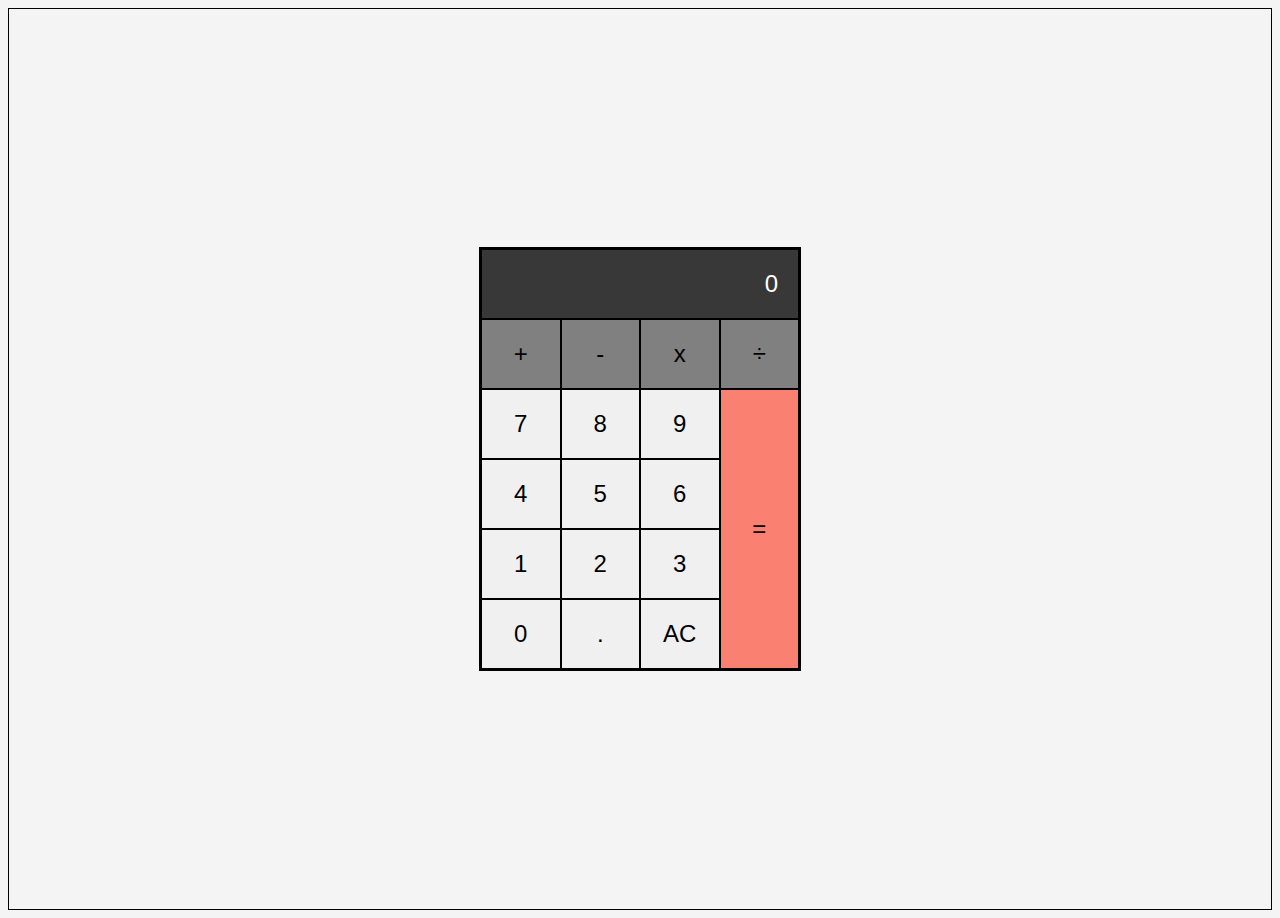
<file: Grid/index.html>
<!DOCTYPE html>
<html lang="en">
  <head>
    <meta charset="UTF-8" />
    <meta name="viewport" content="width=device-width, initial-scale=1.0" />
    <link href="index.css" rel="stylesheet" type="text/css" />
    <title>Document</title>
  </head>
  <body>
    <div class="calculator">
      <div class="buttons">
        <button class="btn zero">0</button>
        <button class="btn symbols">+</button>
        <button class="btn symbols">-</button>
        <button class="btn symbols">x</button>
        <button class="btn symbols">÷</button>

        <button class="btn">7</button>
        <button class="btn">8</button>
        <button class="btn">9</button>
        <button class="btn">4</button>
        <button class="btn">5</button>
        <button class="btn">6</button>
        <button class="btn">1</button>
        <button class="btn">2</button>

        <button class="btn">3</button>
        <button class="btn">0</button>
        <button class="btn">.</button>
        <button class="btn">AC</button>

        <button class="btn equal">=</button>
      </div>
    </div>
  </body>
</html>
</file>
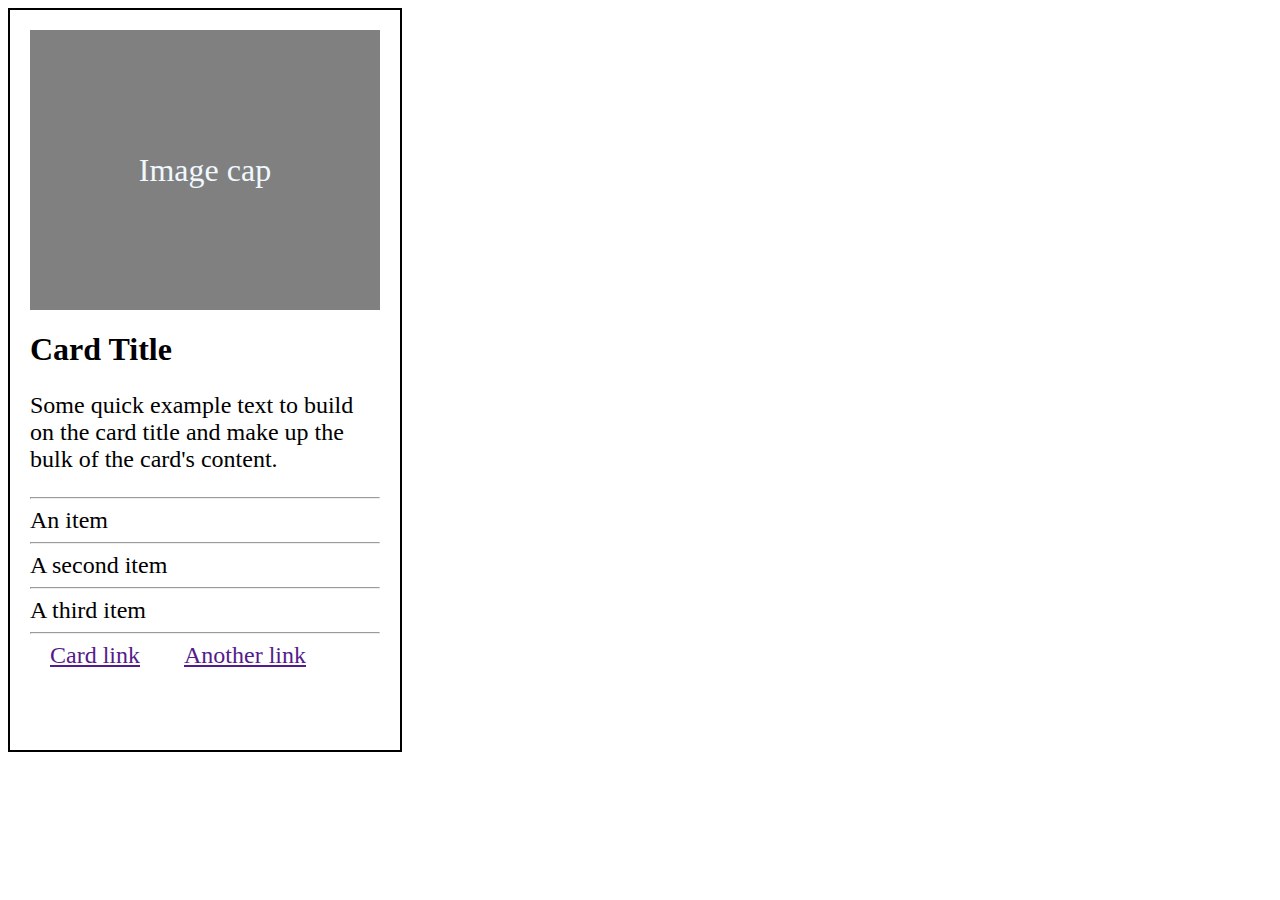
<file: card/index3.html>
<!DOCTYPE html>
<html lang="en">
  <head>
    <link href="style3.css" rel="stylesheet" type="text/css" />
    <meta charset="UTF-8" />
    <meta name="viewport" content="width=device-width, initial-scale=1.0" />
    <title>Document</title>
  </head>
  <body>
    <div class="contenitore">
    
      <div class="bianco">Image cap</div>

      <h1>Card Title</h1>
      <p class="testo">
        Some quick example text to build on the card title and make up the bulk
        of the card's content.
      </p>
      <hr />
      <p class="item">An item </p><br />
      <hr />
      <p class="item">A second item </p><br />
      <hr />
      <p class="item">A third item</p><br />
      <hr />
      <a class="link" href="">Card link</a>
      <a class="link" href="">Another link</a>
      </div>
   
    </body>

    
  </body>
</html>
</file>
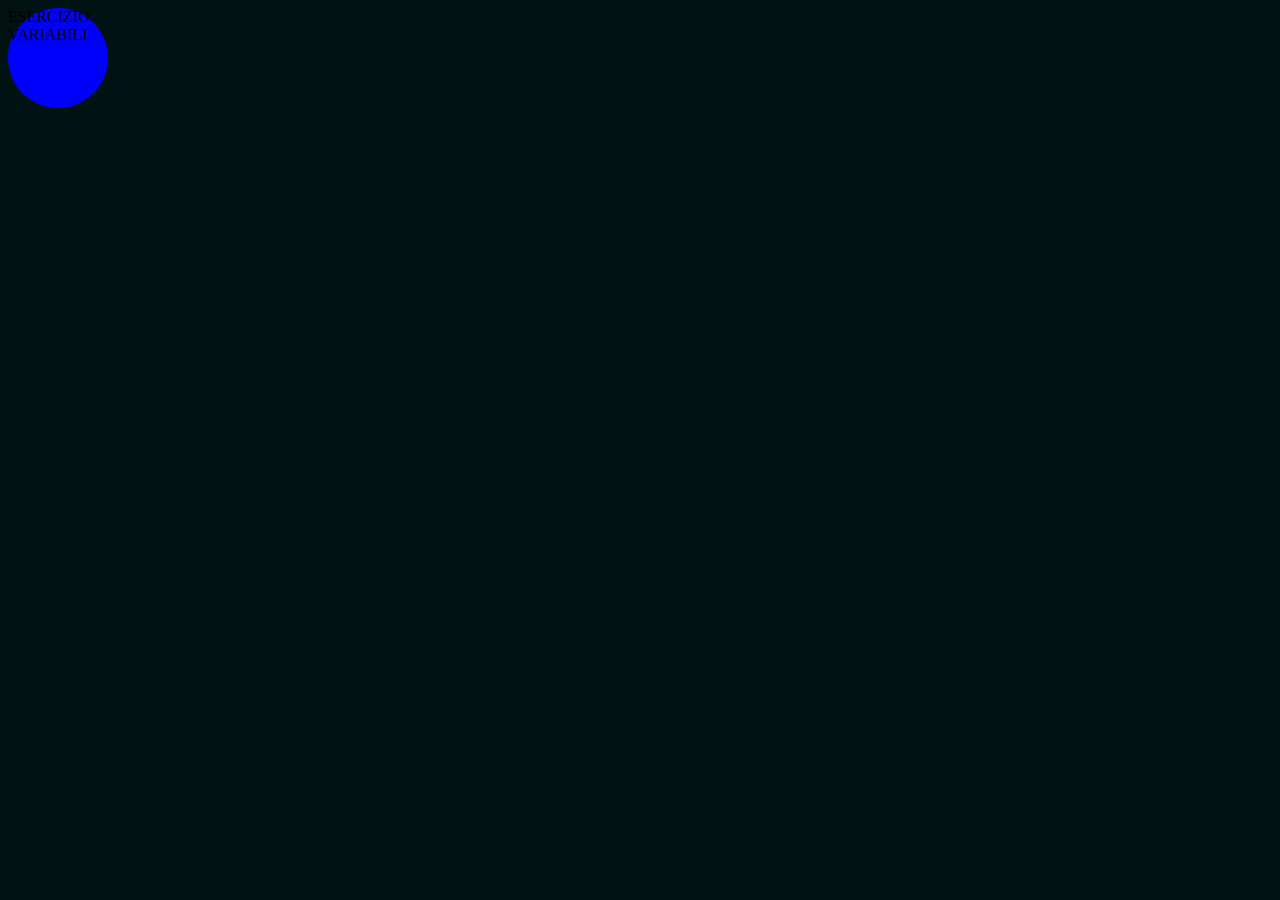
<file: riscrivi le regole/index3.html>
<!DOCTYPE html>
<html lang="en">
  <head>
    <link href="style3.css" rel="stylesheet" type="text/css" />
    <meta charset="UTF-8" />
    <meta name="viewport" content="width=ù, initial-scale=1.0" />
    <title>Document</title>
  </head>
  <body>
    <div class="ball">ESERCIZIO VARIABILI</div>
  </body>
</html>
</file>
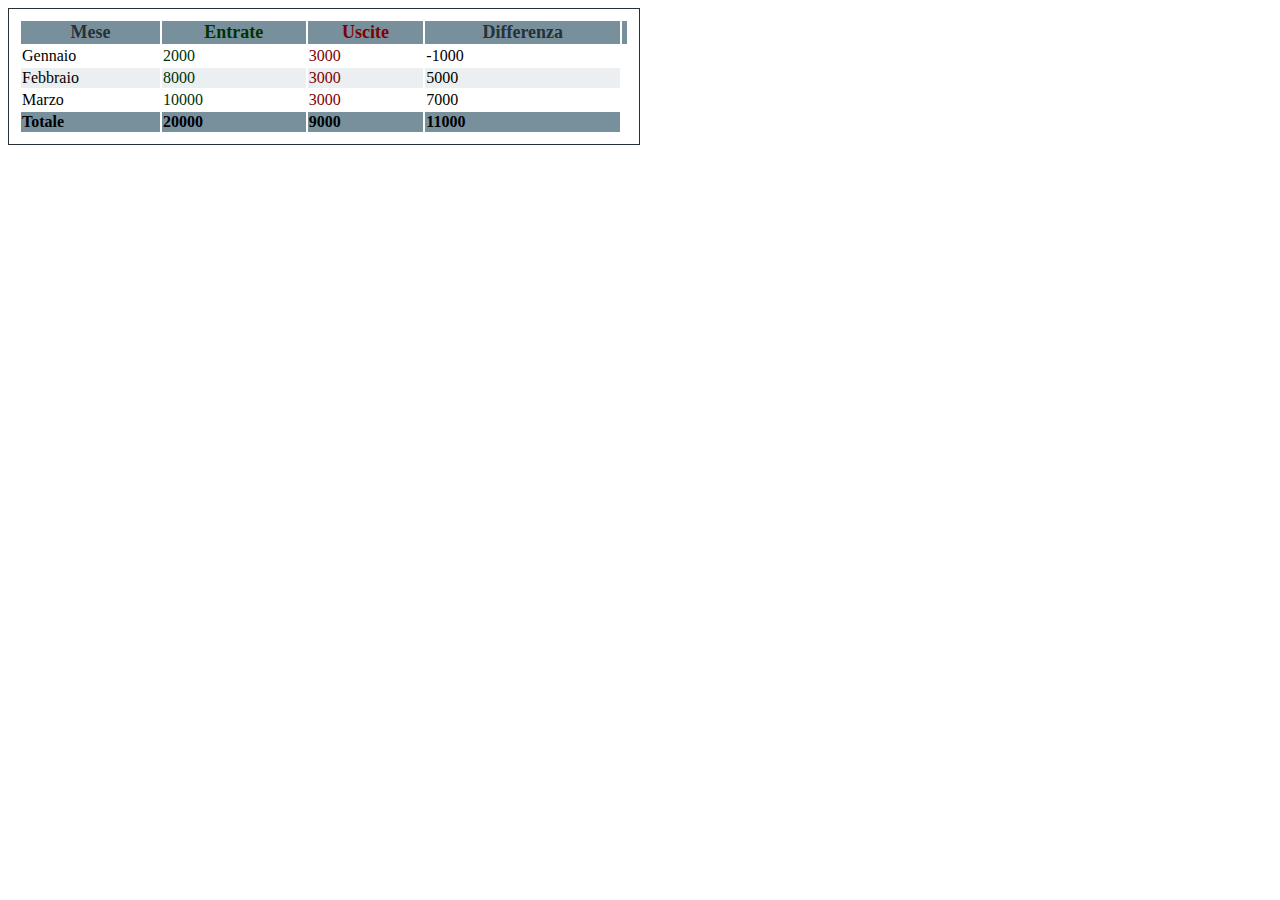
<file: Tabella/index2.html>
<!DOCTYPE html>
<html lang="en">
  <head>
    <link href="style2.css" rel="stylesheet" type="text/css" />
    <meta charset="UTF-8" />
    <meta name="viewport" content="width=device-width, initial-scale=1.0" />
    <title>Document</title>
  </head>
  <body>
    <div>
      <table style="border: 1px solid #263238;">
        <thead>
          <tr>
            <th>Mese</th>
            <th class="c1">Entrate</th>
            <th class="c2">Uscite</th>
            <th>Differenza</th>
            <th></th>
          </tr>
          <tbody>
            <tr>
            
              <td>Gennaio</td>
              <td class="c1">2000</td>
              <td class="c2">3000</td>
              <td>-1000</td>

            </tr>
            <tr>
              
              <td>Febbraio</td>
              <td class="c1">8000</td>
              <td class="c2">3000</td>
              <td>5000</td>
            </tr>
            <tr>
  
        
              <td>Marzo</td>
              <td class="c1">10000</td>
              <td class="c2">3000</td>
              <td>7000</td>
              <td></td>
            </tr>
            <tr>
              
              <td>Totale</td>
              <td>20000</td>
              <td>9000</td>
              <td>11000</td>
            </tr>
          </tbody>
        </thead>
      </table>
    </div>
  </body>
</html>
</file>
<file: Grid/index.css>
body {
  font-family: Arial, sans-serif;
  display: flex;
  justify-content: center;
  align-items: center;
  height: 100vh;
  background-color: #f4f4f4;
  border: 1px solid black;
}

.calculator {
  display: flex;
  flex-direction: column;
  justify-content: flex-end;
  width: 320px;
  background-color: #fff;
  border: 1px solid black;
}

.buttons {
  display: grid;
  grid-template-columns: repeat(4, 1fr);
  background-color: gray;
  border: 1px solid black;
}

button {
  font-size: 1.5em;
  padding: 20px;
  background-color: #f0f0f0;
  border: 1px solid black;
}

button.equal {
  grid-column: 4/5;
  grid-row: 3/7;
  background-color: salmon;
  color: black;
}

button.zero {
  grid-column: 1/5;
  grid-row: 1/2;
  background-color: rgb(57, 56, 56);
  color: white;
  text-align: right;
}

button.symbols {
  background-color: gray;
}
</file>
<file: card/style3.css>
h1 {
  font-weight: bold;
}

.item {
  display: inline;
}

.contenitore {
  width: 350px;
  height: 700px;
  border: 2px solid black;
  margin-top: 0;
  padding: 20px;
}
a {
  text-align: left;
  padding: 20px;
}

.bianco {
  background-color: grey;
  width: 350px;
  height: 280px;
  font-size: xx-large;
  color: aliceblue;
  text-align: center;
  display: flex;
  justify-content: center;
  align-items: center;
}
.item,
.link,
.testo {
  font-size: x-large;
}
</file>
<file: riscrivi le regole/style3.css>
body {
  background-color: #011212;
}

.ball {
  width: 100px;
  height: 100px;
  background-color: var(--my-color);
  border-radius: 50px;
}
:root {
  --my-color: blue;
}
</file>
<file: Tabella/style2.css>
table {
  border: 1px;
  border-color: #263238;
  width: 50%;
  padding: 10px;
}

thead {
  color: #263238;
  font-size: 18px;
  font-weight: bold;
  background-color: #455a64;
}

th {
  color: #263238;
  font-weight: 700;
}

tr:nth-child(even) {
  background-color: #eceff1;
}

tr:nth-child(uneven) {
  background-color: #b0bec5;
}
tr:last-child {
  background-color: #78909c;
  font-weight: 800;
}

th:nth-child(all) {
  color: #003300;
}

.c1 {
  color: #003300;
}

.c2 {
  color: #7f0000;
}

tr.numerico,
th.numerico {
  text-align: right;
}
</file>
